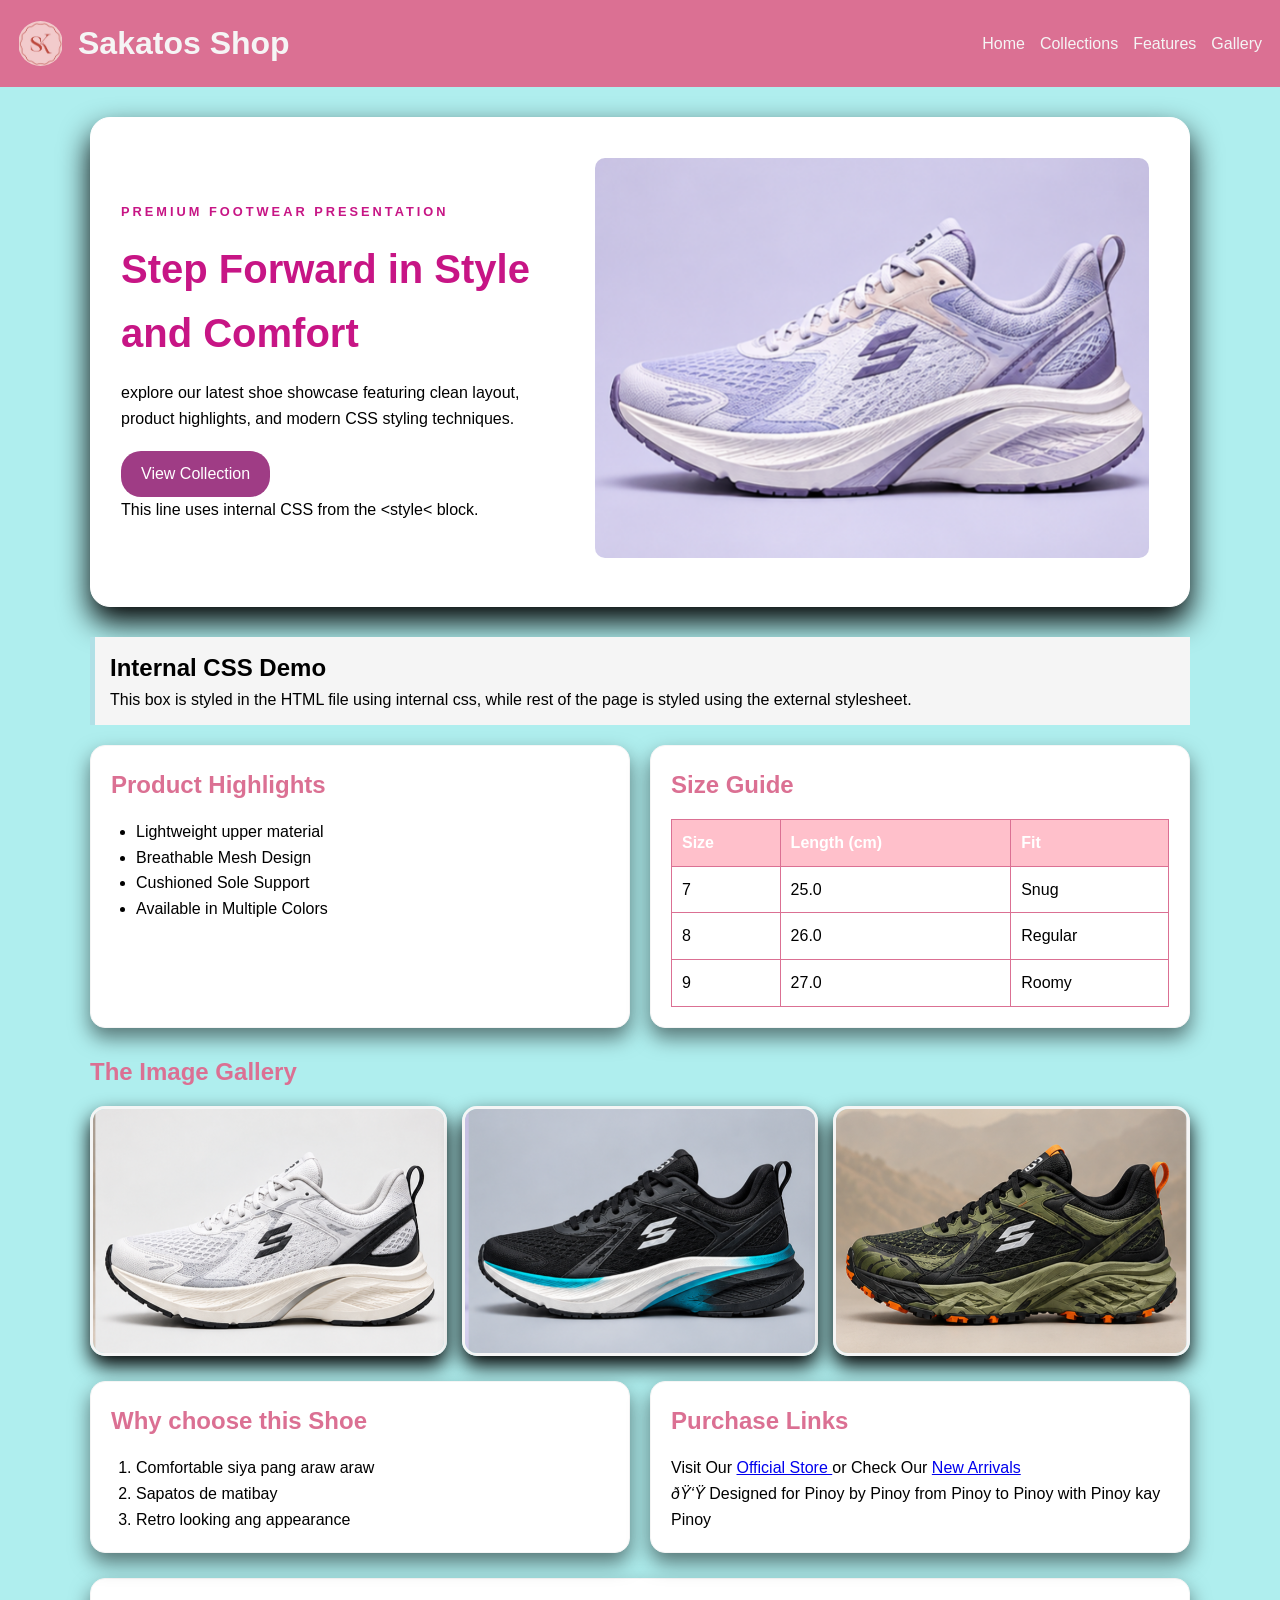
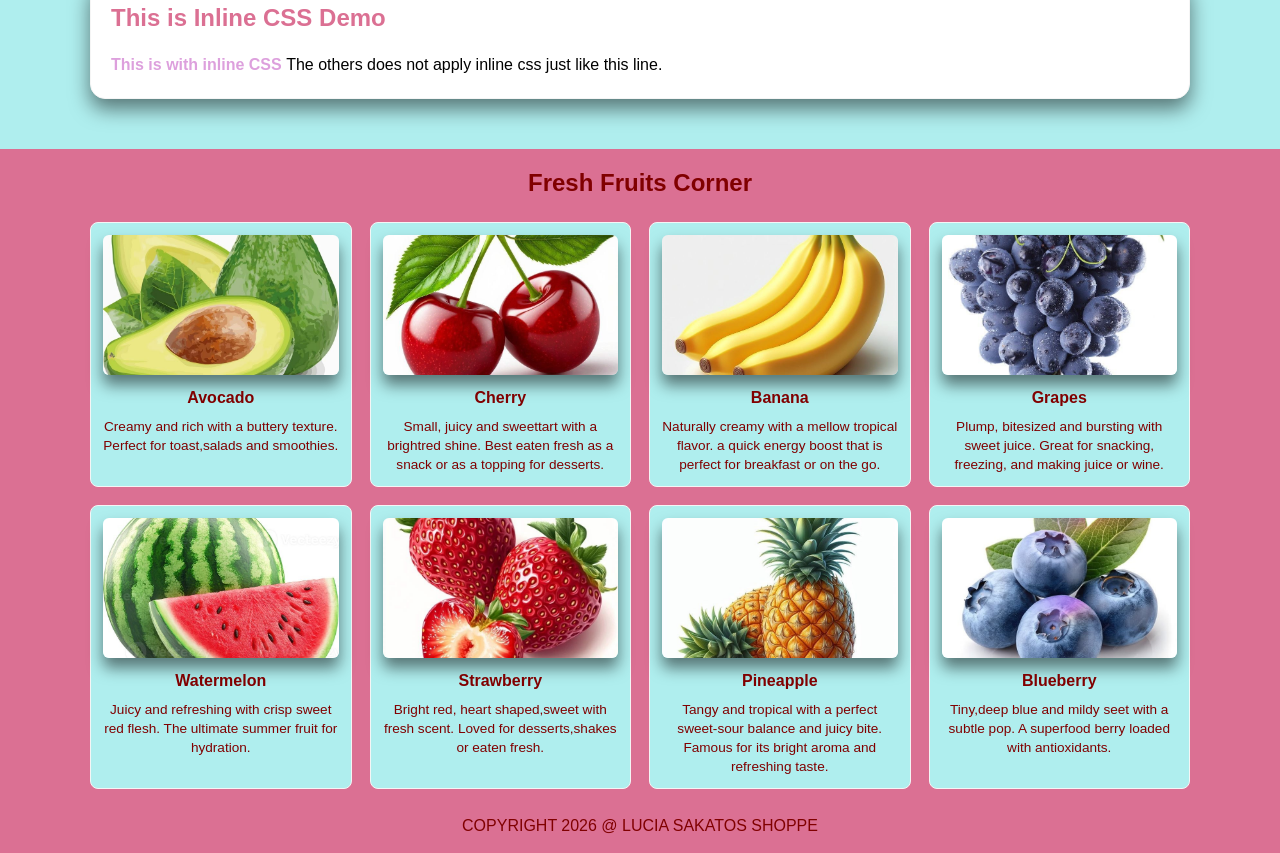
<file: index.html>
<!DOCTYPE html>
<html>
    <head>
        <meta charset="UFT-8" />
        <meta name="viewport" 
            content="width=device-width, initial-scale=1.0" />
        <title>Sakatos Shop</title>

        <!--External CSS-->
        <link rel="stylesheet" href="css/styles.css" />

        <!--Internal CSS-->
        <style>
            .internal-demo {
                background: whitesmoke;
                border-left: 5px solid powderblue;
                padding: 12px 15px;
                margin: 20px 0;
            }
        </style>
    </head>
    <body>
        <header class="top-header">
            <!-- Create Area for Logo-->
            <div class="brand"> <!--brand on left-->
                <img src="media/logo.jpg" alt="Sakatos Logo" class="logo-img">
                <h1>Sakatos Shop</h1>
            </div>

            <!--Navigation bar-->
            <nav class="navbar">
                <ul class="nav-list">
                    <li><a href="#home">Home</a></li>
                    <li class="dropdown">
                        <a href="#collections">Collections</a>
                        <ul class="dropdown-menu">
                            <li><a href="#running">Running</a></li>
                            <li><a href="#casual">Casual</a></li>
                            <li><a href="#basketball">Basketball</a></li>
                        </ul>
                    </li>
                    <li><a href="#features">Features</a></li>
                    <li><a href="#gallery">Gallery</a></li>
                </ul>
            </nav>
        </header>

        <main id="home" class="container">
            <section class="hero">
                <div class="hero-text">
                    <p class="eyebrow">
                        Premium Footwear Presentation
                    </p>
                    <h2> Step Forward in Style and Comfort </h2>
                    <p> explore our latest shoe showcase
                        featuring clean layout, product
                        highlights, and modern CSS styling
                        techniques.
                    </p>

                    <a class="btn"  href="#gallery">View Collection</a>
                    <p class="hero-note">
                        This line uses internal CSS from the &lt;style&lt; block.</style>
                    </p>
                </div>
                <div class="hero-image">
                    <img 
                        src="media/purple.png"
                        alt="Modern Style of Log"
                        class="shoe-img"
                        />
                </div>
            </section>

            <section class="internal-demo">
                <!--Internal CSS Demonstration-->
                <h2>Internal CSS Demo</h2>
                <p>
                    This box is styled in the HTML file
                    using internal css, while rest of the
                    page is styled using the external stylesheet.
                </p>
            </section>

            <section id="features" class="content-grid">
                <article class="card">
                    <h2>Product Highlights</h2>
                    <ul class="features-list">
                        <li>Lightweight upper material</li>
                        <li>Breathable Mesh Design</li>
                        <li>Cushioned Sole Support</li>
                        <li>Available in Multiple Colors</li>
                    </ul>
                </article>

                <article class="card">
                    <h2>Size Guide</h2>
                    <table class="size-table">
                        <thead>
                            <tr>
                                <th>Size</th>
                                <th>Length (cm)</th>
                                <th>Fit</th>
                            </tr>
                        </thead>
                        <tbody>
                            <tr>
                                <td>7</td>
                                <td>25.0</td>
                                <td>Snug</td>
                            </tr>
                            <tr>
                                <td>8</td>
                                <td>26.0</td>
                                <td>Regular</td>
                            </tr>
                            <tr>
                                <td>9</td>
                                <td>27.0</td>
                                <td>Roomy</td>
                            </tr>
                        </tbody>
                    </table>
                </article>
            </section>

            <section id="gallery" class="gallery-section">
                <h2>The Image Gallery</h2>
                <div class="gallery">
                    <img src="media/white.png">
                    <img src="media/black.png">
                    <img src="media/army.png">
                </div>
            </section>

            <section class="info-columns">
                <div class="card" id="running">
                    <h2>Why choose this Shoe</h2>
                    <ol>
                        <li>Comfortable siya pang araw araw</li>
                        <li>Sapatos de matibay</li>
                        <li>Retro looking ang appearance</li>
                    </ol>
                </div>

                <div class="card" id="basketball">
                    <h2> Purchase Links </h2>
                    <p>Visit Our
                        <a href="#" class="text-link">
                            Official Store
                        </a>
                        or Check Our
                        <a href="#" class="text-link">
                            New Arrivals
                        </a>
                    </p>
                    <p>
                        <i class="shoe-icon">👟</i>
                        Designed for Pinoy by Pinoy from Pinoy to Pinoy with Pinoy kay Pinoy
                    </p>
                </div>
            </section>

            <section id="collections" class="card">
                <h2>This is Inline CSS Demo</h2>
                <p>
                    <span style="color: plum; font-weight: bolder">
                        This is with inline CSS
                    </span>
                    The others does not apply inline css just like this
                    line.
                </p>
            </section>
        </main>
        <footer class="footer">
              <section id="fruits" class="fruits-corner">
            <h2 class="footer-heading"> Fresh Fruits Corner </h2>
            <div class="fruit-grid">

                <figure class="fruit-card">
                    <img src="media/avo.jpg" alt="Avo" class="fruit-img">
                    <figcaption>
                        <strong>Avocado</strong>
                        <p>
                        Creamy and rich with a buttery texture. Perfect for
                        toast,salads and smoothies.
                        </p>
                    </figcaption>
                </figure>

                <figure class="fruit-card">
                    <img src="media/chewi.jpg" alt="Cherry" class="fruit-img">
                    <figcaption>
                        <strong>Cherry</strong>
                        <p>
                            Small, juicy and sweettart with a brightred shine.
                            Best eaten fresh as a snack or as a topping for 
                            desserts.
                        </p>
                    </figcaption>
                </figure>

                <figure class="fruit-card">
                    <img src="media/nanaba.jpg" alt="Banana" class="fruit-img">
                    <figcaption>
                        <strong>Banana</strong>
                        <p>
                            Naturally creamy with a mellow tropical flavor.
                            a quick energy boost that is perfect for breakfast
                            or on the go.
                        </p>
                    </figcaption>
                </figure>

                <figure class="fruit-card">
                    <img src="media/grips.jpg" alt="Grapes" class="fruit-img">
                    <figcaption>
                        <strong>Grapes</strong>
                        <p>
                            Plump, bitesized and bursting with sweet juice.
                            Great for snacking, freezing, and making juice or wine.
                        </p>
                    </figcaption>
                </figure>
               
                <figure class="fruit-card">
                    <img src="media/watahmelown.jpg" alt="Watermelon" class="fruit-img">
                    <figcaption>
                        <strong>Watermelon</strong>
                        <p>
                            Juicy and refreshing with crisp sweet red flesh.
                            The ultimate summer fruit for hydration.
                    </p>
                    </figcaption>
                </figure>

                <figure class="fruit-card">
                    <img src="media/storoby.jpg" alt="Strawberry" class="fruit-img">
                    <figcaption>
                        <strong>Strawberry</strong>
                        <p>
                            Bright red, heart shaped,sweet with fresh scent.
                            Loved for desserts,shakes or eaten fresh.
                        </p>
                    </figcaption>
                </figure>

                <figure class="fruit-card">
                    <img src="media/pinyapple.jpg" alt="Pineapple" class="fruit-img">
                    <figcaption>
                        <strong>Pineapple</strong>
                        <p>
                            Tangy and tropical with a perfect sweet-sour
                            balance and juicy bite. Famous for its bright
                            aroma and refreshing taste.
                        </p>
                    </figcaption>
                </figure>

                <figure class="fruit-card">
                    <img src="media/vlueverry.jpg" alt="Blueberry" class="fruit-img">
                    <figcaption>
                        <strong>Blueberry</strong>
                        <p>
                            Tiny,deep blue and mildy seet with a subtle pop.
                            A superfood berry loaded with antioxidants.
                        </p>
                    </figcaption>
                </figure>

            </div>
            </section>
            <p class="footer-copy">COPYRIGHT 2026 @ LUCIA SAKATOS SHOPPE</p>
        </footer>
    </body>
</html>
</file>
<file: css/styles.css>
*{
    box-sizing: border-box;
    margin: 0;
    padding: 0;
}

body{
    font-family: Arial, Helvetica, sans-serif;
    background: paleturquoise;  /* To change bg color */
    color: black;       /* To change the font */
    line-height: 1.6;
}

.container {
    width: min(1100px, 90%);
    margin: 0 auto;
    padding: 30px 0 50px;
}



/* Header and Navigation */
.top-header {
    background: palevioletred;
    color: whitesmoke;
    padding: 18px;
    display: flex; /*flex, grid, block, none */
    justify-content: space-between;
    align-items: center;
    top: 0;
    z-index: 1000; /* Arrangement of Content Z Plane */
}

.brand {
    display: flex; /*Flex, GRID, Block, None*/
    align-items: center;
    gap: 15px;
}

.logo-img {
    width: 45px; /*lakihan/liitan mo depende sa gusto mo */
    height: 45px;
    object-fit: contain;
    border-radius: 50%; /* tanggalin mo to kung ayaw mo bilog */
}

.brand-mark {
    width: 60px;
    height: 60px;
    display: grid;
    place-items: center;
    background: whitesmoke;
    color: palevioletred;
    border-radius: 50%;
    font-weight: bolder;
}

/*navbar and Menu*/
.nav-list{
    list-style: none;
    display: flex;
    gap: 15px;
}

.nav-list a{
    color: whitesmoke;
    text-decoration: none;
}

.nav-list a:hover{ /*SIMPLE ANIMATION, MOVING CURSER*/
    text-decoration: underline;
}

.dropdown {
    position: relative;
}

.dropdown-menu {
    list-style: none;
    position: absolute;
    top: 100%;
    left: 0;
    min-width: 150px;
    background:mediumaquamarine;
    color: black;
    border: 1px solid white;
    display: none;
    box-shadow: 0 10px 20px black;
}

.dropdown-menu a{
    display: block;
    color: black;
    padding: 12px;
}

.dropdown:hover .dropdown-menu {
    display: block;
}

/*Hero Section*/

.hero{
    display: flex;
    align-items: center;
    gap: 10px;
    background: white;
    border: 1px solid white;
    border-radius: 20px;
    padding: 30px;
    margin-bottom: 30px;
    box-shadow: 0 15px 30px black;
}

.hero-text {
    flex: 1;
}

.hero-text h2 {
    font-size: 2.5rem;
    margin: 15px 0;
    color: mediumvioletred;
}

.eyebrow{
    text-transform: uppercase;
    letter-spacing: 3px;
    font-size: 0.80rem;
    color:mediumvioletred;
    font-weight: bolder;
}

.btn {
    display: inline-block;
    margin-top: 20px;
    padding: 10px 20px;
    background:rgb(159, 60, 133);
    text-decoration: none;
    border-radius: 20px;
    color: white;
}

.btn:hover {
    background: pink;
    color: black
}

.hero-imgae  {
    flex: 1;
}

.shoe-img {
    width: 100%;
    height: 420px;
    object-fit: cover;
    border: 10px solid white;
    border-radius: 20px;
}

/*Cards  and Layouts*/
.content-grid,
.info-columns {
    display: grid;
    grid-template-columns: repeat(2, 1fr);
    gap: 20px;
    margin-bottom: 25px;
}

.card {
    background: white;
    padding: 20px;
    border: 1px solid whitesmoke;
    border-radius: 15px;
    box-shadow: 0 10px 20px rgba(0,0,0,0.5);
}

.card h2 {
    margin-bottom: 15px;
    color: palevioletred;
}

/*List and Lists*/
.features-list,
.card ol {
    margin-left: 25px;
}

/*Table*/
.size-table {
    width: 100%;
    border-collapse: collapse;
    margin-top: 10px;
}

.size-table th, .size-table td {
    border: 1px solid palevioletred;
    padding: 10px;
    text-align: left;
}

.size-table th {
    background: pink;
    color: white;
}

/*gallery*/
.gallery-section {
    margin-bottom: 25px;
}

.gallery-section h2 {
    margin-bottom: 15px;
    color:palevioletred;
}

.gallery {
    display: grid;
    grid-template-columns: repeat(3, 1fr);
    gap: 15px;
}

.gallery img {
    width: 100%;
    height: 250px;
    object-fit: cover;
    border-radius: 15px;
    border: 3px solid whitesmoke;
    box-shadow: 0 10px 20px black;
}

.footer {
    text-align: center;
    padding: 15px;
    background:palevioletred;
    color: maroon;
}


.footer-heading {
    text-align: center;
    margin-bottom: 20px;
}

.fruit-grid {
    display: grid;
    grid-template-columns: repeat(4, 1fr);
    gap: 18px;
    margin: 20px auto;
    max-width: 1100px;
}

.fruit-card {
    background: paleturquoise;
    border: 1px solid whitesmoke;
    border-radius: 8px;
    padding: 12px;
    margin: 0;
    text-align: center;
}

.fruit-img {
    width: 100%;
    height: 140px;
    object-fit: cover;
    border-radius: 6px;
    display: block;
    box-shadow: 0 10px 15px rgba(0,0,0,0.5);
}

.fruit-card figcaption strong {
    display: block;
    margin: 10px 0 6px;
    color: maroon;
}

.fruit-card figcaption p {
    font-size: 0.85rem;
    line-height: 1.4;
    margin: 0;
}

.footer-copy {
    text-align: center;
    margin-top: 24px;
}

@media (max-width: 900px) {
    .fruit-grid { grid-template-columns: repeat(2, 1fr); }
}
@media (max-width: 520px) {
    .fruit-grid { grid-template-columns: 1fr; }
}
</file>
